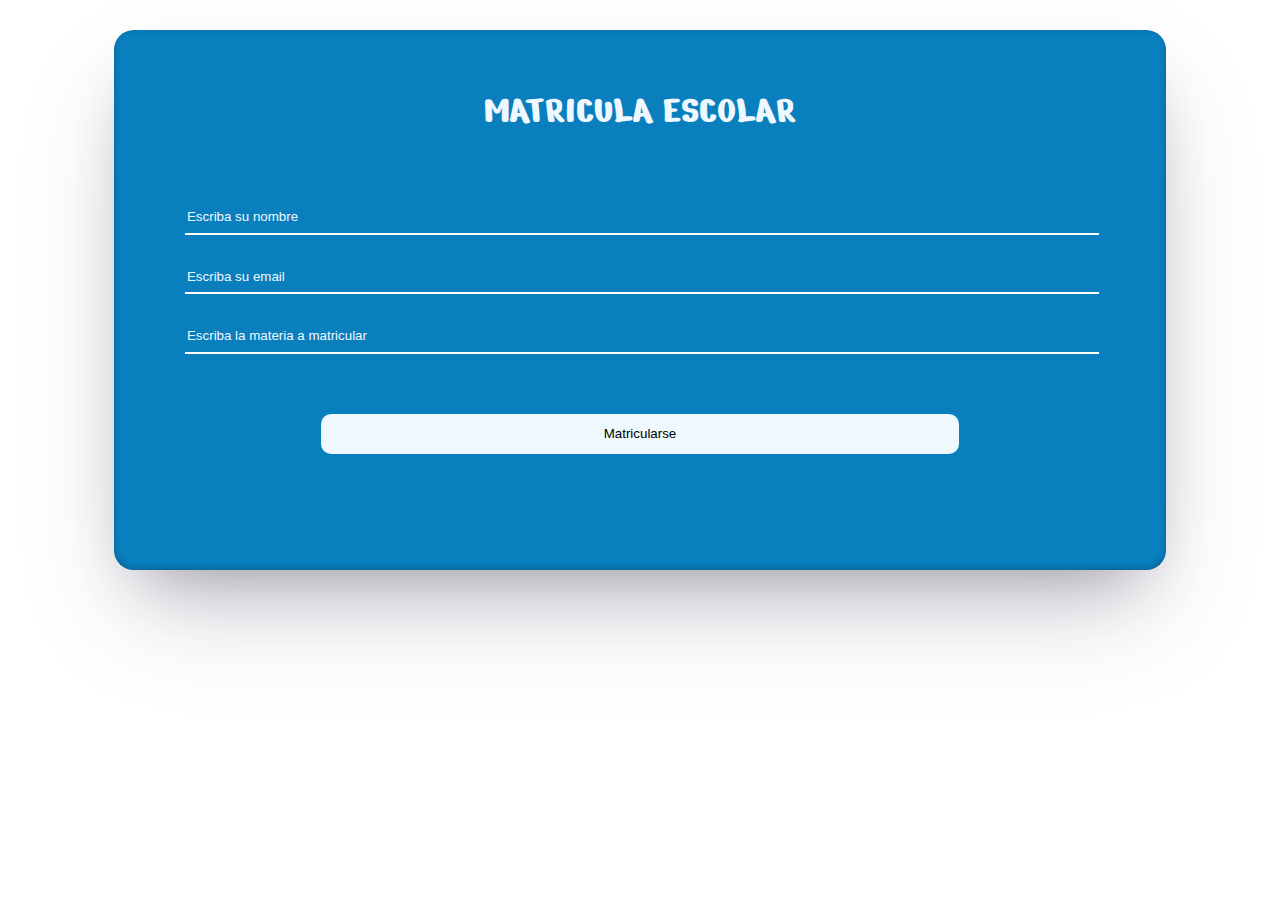
<file: Formulario Escolar/index.html>
<!DOCTYPE html>
<html lang="es">
<head>
    <meta charset="UTF-8">
    <meta http-equiv="X-UA-Compatible" content="IE=edge">
    <meta name="viewport" content="width=device-width, initial-scale=1.0">
    <link rel="preconnect" href="https://fonts.googleapis.com">
<link rel="preconnect" href="https://fonts.gstatic.com" crossorigin>
<link href="https://fonts.googleapis.com/css2?family=Nerko+One&display=swap" rel="stylesheet">
    <link rel="stylesheet" href="style.css">
    <title>FORM</title>

</head>
<body>

        <div class="contenedor">MATRICULA ESCOLAR
            <form>
                <input type="text" placeholder="Escriba su nombre" id="name" required/>
                <input type="email" placeholder="Escriba su email" id="email" required/>
                <input type="text" placeholder="Escriba la materia a matricular" id="materia"  required/>
                <input type="submit" id="boton" value="Matricularse"/>
            </form>
            <div class="mensaje"></div>
        </div>
    <script src="script.js"></script>
</body>
</html>
</file>
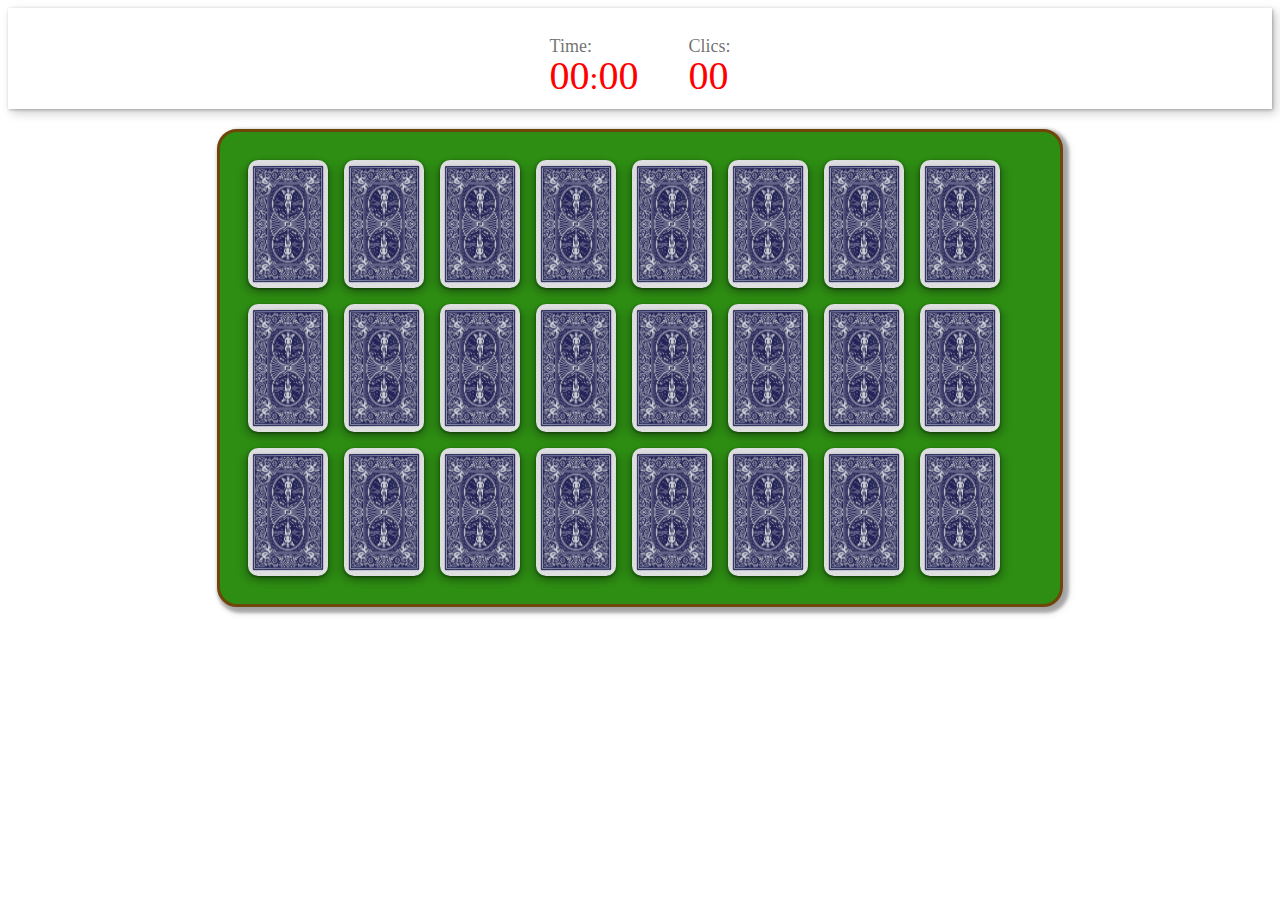
<file: Memory Game JS/index.html>
<!DOCTYPE html>
<html lang="es">
<head>
    <meta charset="UTF-8">
    <meta http-equiv="X-UA-Compatible" content="IE=edge">
    <meta name="viewport" content="width=device-width, initial-scale=1.0">
    <title>CARTAS TUTORIAS</title>
    <link rel="stylesheet" href="style.css">
</head><body>
    <header class="cabecera">

            <div class="cronometro">
            <p class="text-time">Time:</p>
            <span id="minutos">00</span>:<span id="segundos">00</span>
        </div>

        <div class="contador-contenedor">
        <p class="text-time">Clics:</p>
        <span id="contador">00</span>
        
            </div>
    </header>

    <main><div id="mesa" class="mesa">
</div>
    </main>


<script src="js/baraja-reparte.js"></script>
<script src="js/contador-clicks.js"></script>
<script src="js/descubre-compara.js"></script>
<script src="js/variables-glob.js"></script>
<script src="js/acierto-error.js"></script>
<script src="js/cronometro.js"></script>
<script src="js/iniciar.js"></script>
</body>
</html>
</file>
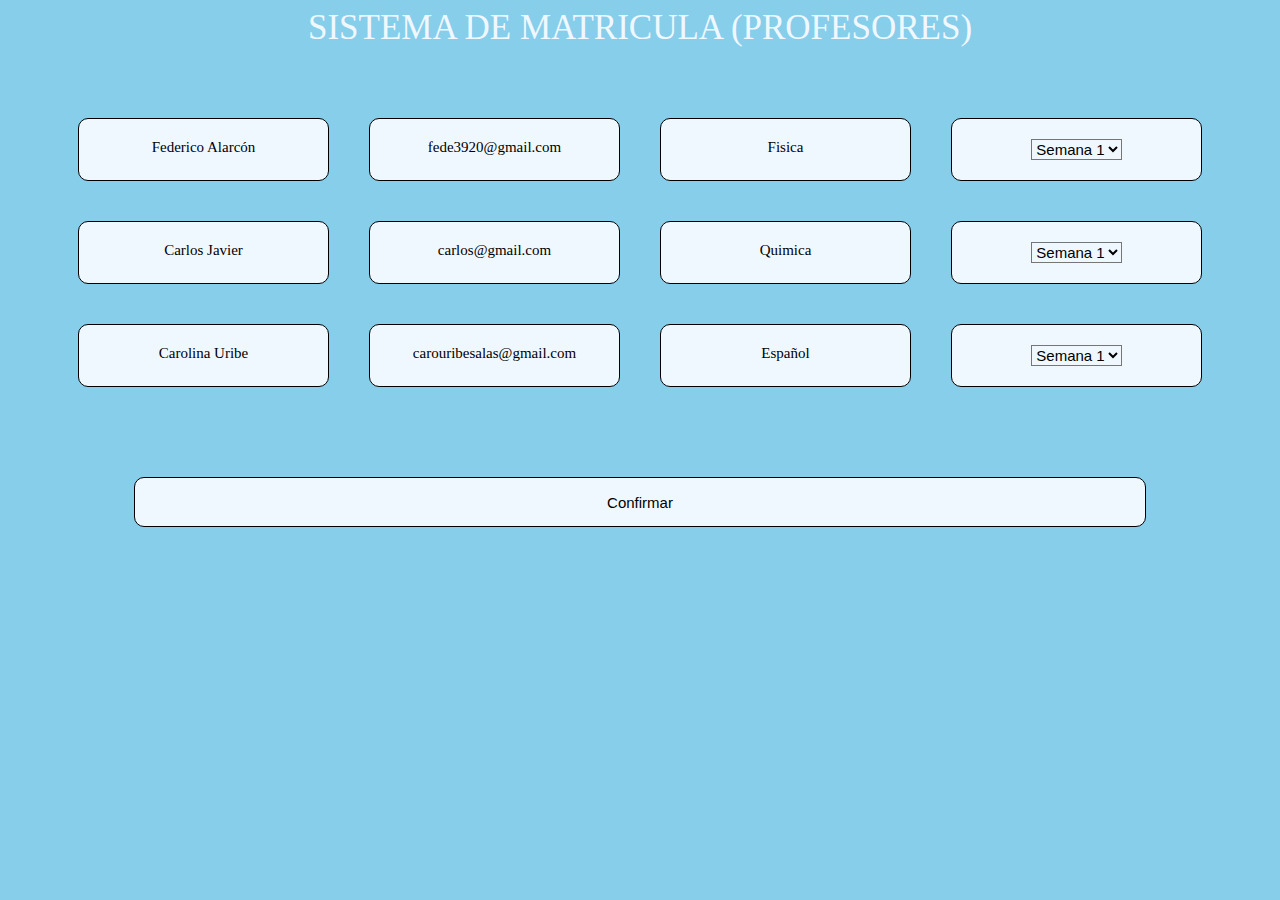
<file: Sistema de matricula de profesores/index.html>
<!DOCTYPE html>
<html lang="es">
<head>
    <meta charset="UTF-8">
    <meta http-equiv="X-UA-Compatible" content="IE=edge">
    <meta name="viewport" content="width=device-width, initial-scale=1.0">
    <title>Sistema Matricula</title>
    <link rel="stylesheet" href="style.css">
</head>
<body>
<main>SISTEMA DE MATRICULA (PROFESORES)
    <div class="contenedor">
   
    </div>
    <input type="submit" value="Confirmar" id="boton"/>
</main>


<script src="script.js"></script>

</body>
</html>
</file>
<file: Formulario Escolar/style.css>
.contenedor{
    background-color: rgb(9, 127, 190);
    max-width: 80%;
    min-width: 250px;
    height: 500px;
    display: flex;
    flex-direction: column;
    justify-content: center;
    align-items: center;
    margin: 30px auto;
    color: aliceblue;
    font-size: 40px;
    gap: 50px;
    border-radius: 20px;
    text-align: center;
    padding: 20px;
    font-family: 'Nerko One', cursive;
    box-shadow: rgba(50, 50, 93, 0.25) 0px 50px 100px -20px, rgba(0, 0, 0, 0.3) 0px 30px 60px -30px, rgba(10, 37, 64, 0.35) 0px -2px 6px 0px inset;
}
.error{
    font-size: 16px;
    color: rgb(164, 18, 18);
}
.acierto{
    font-size: 16px;
    color: rgb(6, 212, 6);
}

form{
    width: 90%;
}

input[type="submit"]  {
    width: 70%;
    border: 0;
    background-color: aliceblue;
    height: 40px;
    border-radius: 10px;
    color: black;
    margin-top: 50px;
}
input::placeholder{
    color: rgb(240, 248, 255);
}
input{
    width: 100%;
    height: 30px;
    margin: 10px 0 10px 0;
    background-color: transparent;
    border: 0;
    border-bottom: solid 2px white;
    color: aliceblue;
}
input:focus{
    background-color: white;
    color: black;
    outline: 0;
}
</file>
<file: Memory Game JS/style.css>
body {
    font-size: 2rem;
    display: flex;
    flex-direction: column;
  }
main {
    margin: 20px;
    display: flex;
    justify-content: center;
  }
.cartas{
    width: 5rem;
    height: 8rem;
    margin: 0.5rem;
    border-radius: 10px;
    box-shadow: 1px 1px 3px rgba(0, 0, 0, 0.25), 4px 4px 10px rgba(0, 0, 0, 0.2);
    background-image: url(carta.png);
    background-size: cover;
    background-repeat: round;
    font-size: 0px;
    transition: 0.3s;
    cursor: pointer;
    transform-style: preserve-3d;
}
.descubrir{
    transform: rotateY(180deg);
    height: 10rem;
    transform-style: preserve-3d;
    transition: 0.3s;
}
.descubierta{
    transform: rotateY(-180deg);
    background-color: rgb(255, 255, 255);
    width: 5rem;
    height: 8rem;
    margin: 0.5rem;
    font-size: 40px;
    border-radius: 10px;
    background-image: url(white.jpg);
    transform-style: preserve-3d;
    transition: 0.3s;
    
}
.contenidoCartas{
    position: absolute;
    left: 0;
    right: 0;
    top: 0;
    bottom: 0;
    transform: rotateY(-180deg);
    box-shadow: 1px 1px 3px rgba(0, 0, 0, 0.25), 4px 4px 10px rgba(0, 0, 0, 0.2);
    border-radius: 0.3em;
    display: flex;
    justify-content: center;
    align-items: center;
    border-radius: 10px;
    padding-top: 0.4rem;
    
}

.mesa{
    min-width: 400px;
    border-style: solid; 
    border-color: #6f4509;
    display: flex;
    flex-wrap: wrap;
    align-items: center;
    align-content: center;
    max-width: 800px;
    border-radius: 20px;
    background-color: rgb(46, 142, 19);
    padding: 20px;
    box-shadow: 3px 3px 3px 3px rgba(0, 0, 0, 0.25), 4px 4px 10px rgba(0, 0, 0, 0.2);
}  

.acertada{
    opacity: 0;
    animation: acierto 1.3s ease-in-out forwards;

}

.error {
    animation: error 0.82s cubic-bezier(0.36, 0.07, 0.19, 0.97) both;
  }
  
  @keyframes error {
    10%,
    90% {
      transform: rotateY(-180deg) translateX(-1px);
    }
    20%,
    80% {
      transform: rotateY(-180deg) translateX(2px);
    }
    30%,
    50%,
    70% {
      transform: rotateY(-180deg) translateX(-4px);
    }
    40%,
    60% {
      transform: rotateY(-180deg) translateX(4px);
    }
  }
  
  @keyframes acierto {
    from {
      transform: rotateY(-180deg) scale3d(1, 1, 1);
      opacity: 1;
    }
  
    25% {
      transform: rotateY(-180deg) scale3d(1.1, 1.1, 1.1);
      opacity: 1;
    }
  
    to {
      transform: rotateY(-180deg) scale3d(1, 1, 1);
      opacity: 0;
    }
  }  

  .cabecera{
    display: flex;
    justify-content: center;
    flex-direction: row;
    border-width: 2px;
    position: block;
    background-color: white;
    padding: 10px;
    box-shadow: 1px 1px 3px rgba(0, 0, 0, 0.25), 4px 4px 10px rgba(0, 0, 0, 0.2);

  }

  #minutos{
    color: red;
    font-size: 40px;
  }
  #segundos{
    color: red;
    font-size: 40px;
  }


  .text-time{
    font-size: 18px;
    color:rgba(50, 50, 50, 0.701);
    margin-bottom: -05px;
  }

  .cronometro{
    color: red;
  }
  .contador-contenedor{
    padding-left: 50px;
  }

  #contador{
    color: red;
    font-size: 40px;
  }
</file>
<file: Sistema de matricula de profesores/style.css>
*{
    background-color: skyblue;
    text-align: center;
    color:aliceblue;
    font-size: 35px;
}
.contenedor{
    display: grid;
    grid-template-rows: repeat(3,1fr);
    grid-template-columns: repeat(1,1fr);
    grid-auto-rows: 1fr;
    padding: 50px;
    overflow: auto;
}

.contenedor div{
display: flex;
flex-direction: row;
justify-content: center;
color:black;
font-size: 15px;
flex-wrap: nowrap;
}

.contenedor__item{
    padding: 20px;
    margin: 20px;
    border: solid .2px black;
    width: 100%;
    min-width: 150px;
    background-color: aliceblue;
    border-radius: 10px;
    
}
option, select{
    background-color: aliceblue;
    min-width: 20%;
    color:black;
font-size: 15px;
}
input{
    width: 80%;
    margin: 0 auto;
    display: block;
    height: 50px;
    background-color: aliceblue;
    margin-top: 20px;
    border-radius: 10px;
    border: solid .2px black;
    color:black;
font-size: 15px;
}
input:hover{
    background-color: lightcoral;
}
</file>
